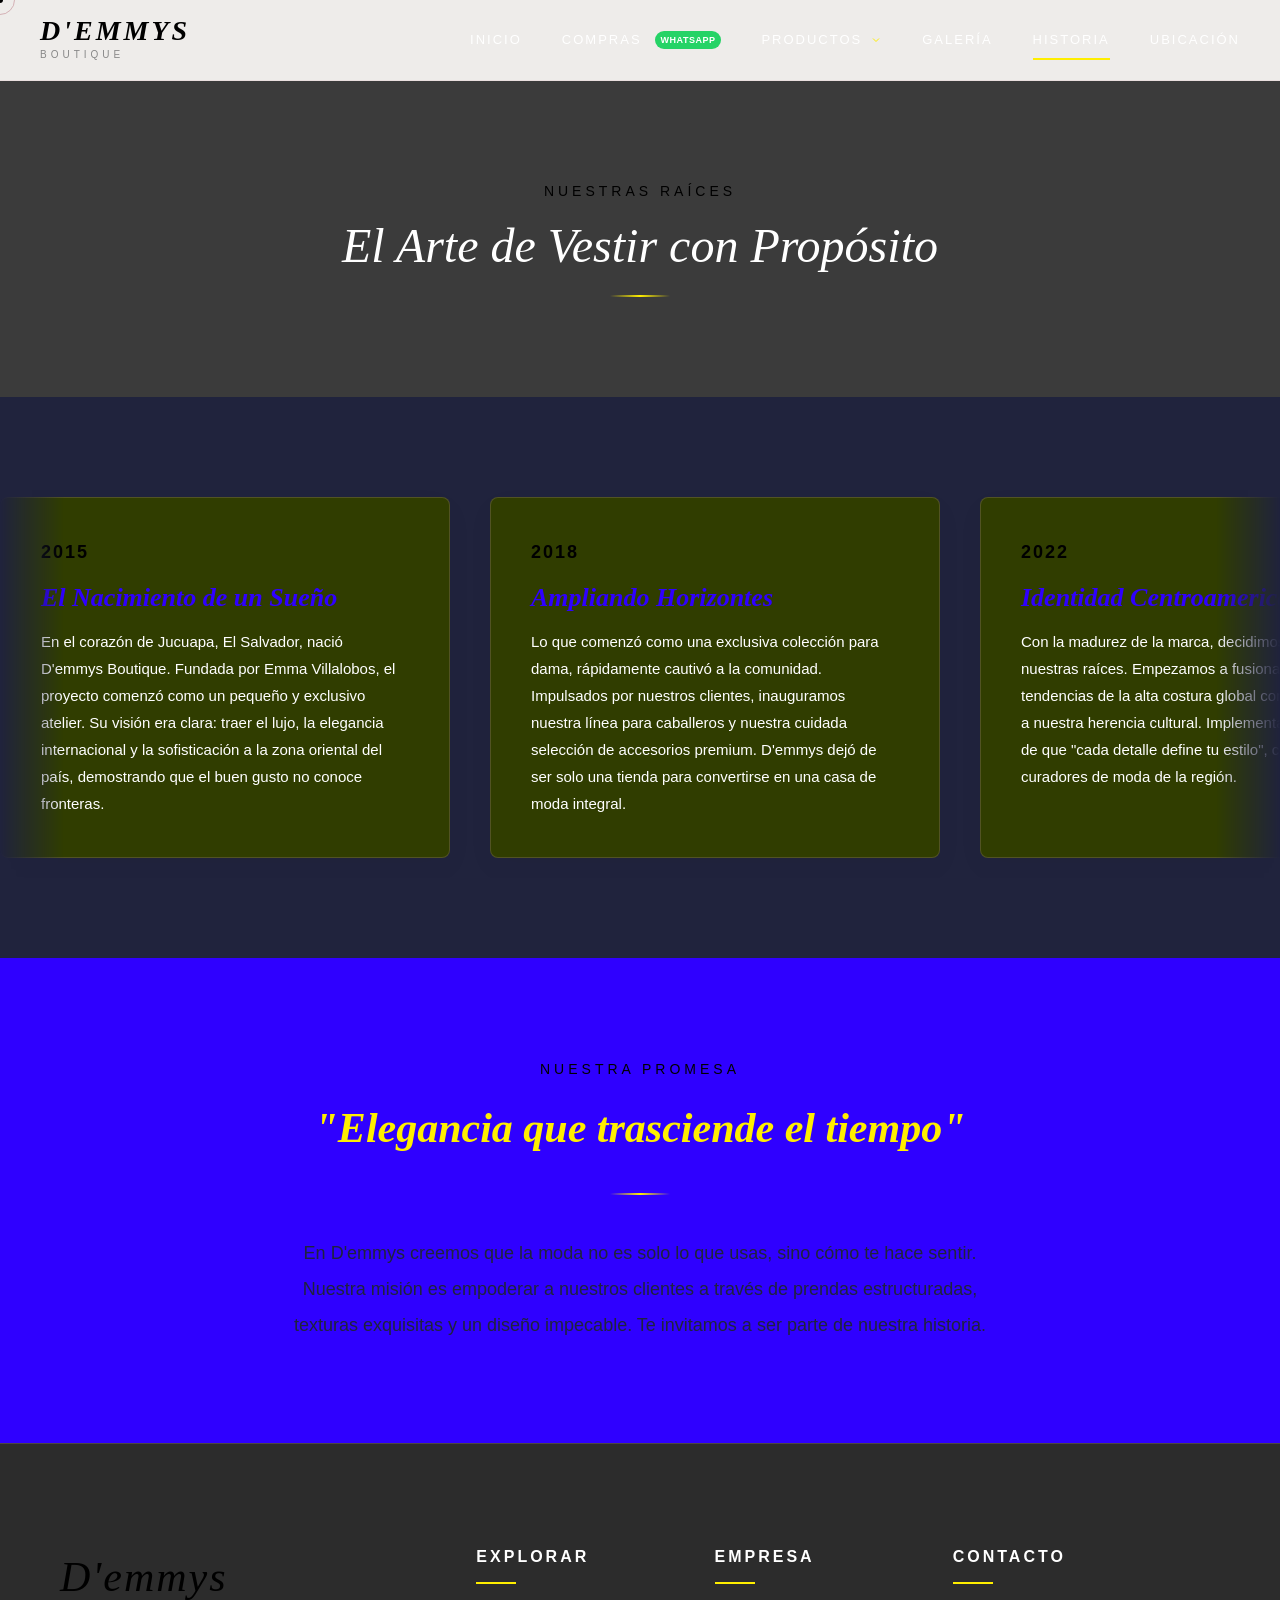
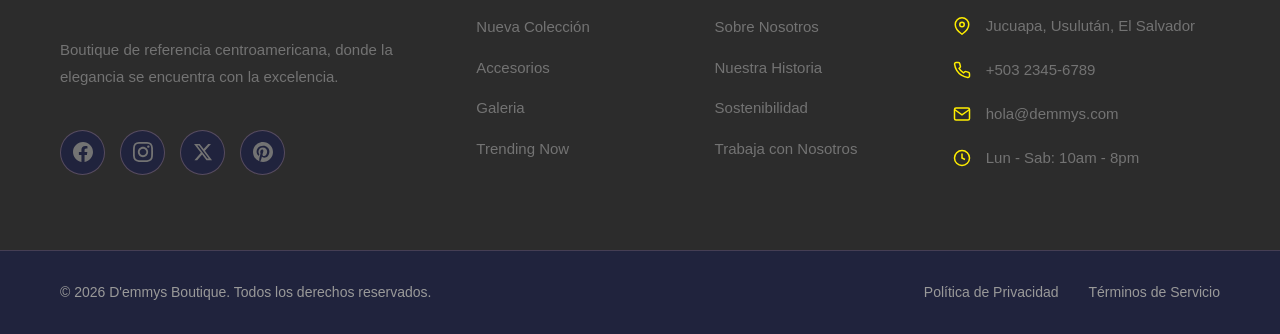
<file: historia.html>
<!DOCTYPE html>
<html lang="es">
<head>
    <meta charset="UTF-8">
    <meta name="viewport" content="width=device-width, initial-scale=1.0">
    <title>Nuestra Historia | D'emmys Boutique</title>
    <link rel="icon" href="images/logo-IMGs/Demmy.png">
    <link rel="stylesheet" href="style.css">
    <meta name="description" content="Descubre la historia detrás de D'emmys Boutique, el referente de la moda de lujo en Jucuapa, El Salvador.">
    
</head>
<body>

    <div class="cursor-dot"></div>
    <div class="cursor-ring"></div>

    <div class="scroll-progress"></div>

    <button class="back-to-top" aria-label="Volver arriba">
        <svg viewBox="0 0 24 24" fill="none" stroke="currentColor" stroke-width="2">
            <path d="M18 15l-6-6-6 6"/>
        </svg>
    </button>

    <nav class="navbar" id="navbar">
        <div class="nav-container">
            <a href="index.html" class="logo-link">
                <div class="logo">
                    <span class="logo-text">D'emmys</span>
                    <span class="logo-sub">Boutique</span>
                </div>
            </a>
            
            <ul class="nav-menu">
                <li class="nav-item">
                    <a href="index.html" class="nav-link">
                        <span class="nav-text">Inicio</span>
                        <span class="nav-line"></span>
                    </a>
                </li>
                <li class="nav-item">
                    <a href="https://wa.me/50223456789" class="nav-link whatsapp-link" target="_blank">
                        <span class="nav-text">Compras</span>
                        <span class="whatsapp-badge">WhatsApp</span>
                    </a>
                </li>
                <li class="nav-item dropdown">
                    <a href="productos.html" class="nav-link dropbtn">
                        <span class="nav-text">Productos</span>
                        <svg class="chevron-icon" viewBox="0 0 24 24" fill="none" stroke="currentColor" stroke-width="2">
                            <polyline points="6 9 12 15 18 9"></polyline>
                        </svg>
                    </a>
                    <div class="dropdown-content">
                        <a href="productos.html#dama">Colección Dama</a>
                        <a href="productos.html#caballero">Colección Caballero</a>
                        <a href="productos.html#accesorios">Accesorios Premium</a>
                    </div>
                </li>
                <li class="nav-item">
                    <a href="galeria.html" class="nav-link">
                        <span class="nav-text">Galería</span>
                        <span class="nav-line"></span>
                    </a>
                </li>
                <li class="nav-item">
                    <a href="historia.html" class="nav-link">
                        <span class="nav-text">Historia</span>
                        <span class="nav-line" style="width: 100%;"></span>
                    </a>
                </li>
                <li class="nav-item">
                    <a href="ubicacion.html" class="nav-link">
                        <span class="nav-text">Ubicación</span>
                        <span class="nav-line"></span>
                    </a>
                </li>
            </ul>

            <button class="menu-toggle" aria-label="Menú">
                <span></span>
                <span></span>
                <span></span>
            </button>
        </div>
    </nav>

    <section class="hero-historia">
        <div class="container">
            <span class="section-label">Nuestras Raíces</span>
            <h1 class="section-title">El Arte de Vestir con Propósito</h1>
            <div class="section-line"></div>
        </div>
    </section>

    <section class="historia-slider-section">
        <div class="historia-slider-container">
            <div class="historia-track">
                
                <div class="historia-slide">
                    <div class="historia-year">2015</div>
                    <h3 class="historia-title">El Nacimiento de un Sueño</h3>
                    <p class="historia-text">En el corazón de Jucuapa, El Salvador, nació D'emmys Boutique. Fundada por Emma Villalobos, el proyecto comenzó como un pequeño y exclusivo atelier. Su visión era clara: traer el lujo, la elegancia internacional y la sofisticación a la zona oriental del país, demostrando que el buen gusto no conoce fronteras.</p>
                </div>

                <div class="historia-slide">
                    <div class="historia-year">2018</div>
                    <h3 class="historia-title">Ampliando Horizontes</h3>
                    <p class="historia-text">Lo que comenzó como una exclusiva colección para dama, rápidamente cautivó a la comunidad. Impulsados por nuestros clientes, inauguramos nuestra línea para caballeros y nuestra cuidada selección de accesorios premium. D'emmys dejó de ser solo una tienda para convertirse en una casa de moda integral.</p>
                </div>

                <div class="historia-slide">
                    <div class="historia-year">2022</div>
                    <h3 class="historia-title">Identidad Centroamericana</h3>
                    <p class="historia-text">Con la madurez de la marca, decidimos abrazar nuestras raíces. Empezamos a fusionar las últimas tendencias de la alta costura global con sutiles guiños a nuestra herencia cultural. Implementamos la filosofía de que "cada detalle define tu estilo", colaborando con curadores de moda de la región.</p>
                </div>

                <div class="historia-slide">
                    <div class="historia-year">2026 - Presente</div>
                    <h3 class="historia-title">El Futuro del Lujo Local</h3>
                    <p class="historia-text">Hoy, D'emmys Boutique se erige como un referente indiscutible del buen vestir en El Salvador. Seguimos comprometidos con brindar una experiencia de compra personalizada, donde cada prenda cuenta una historia de empoderamiento, distinción y vanguardia.</p>
                </div>

                <div class="historia-separator">
                    <div class="separator-line"></div>
                    <span class="separator-text">Nuestra<br>Esencia<br>Continúa</span>
                    <div class="separator-line"></div>
                </div>

                <div class="historia-slide">
                    <div class="historia-year">2015</div>
                    <h3 class="historia-title">El Nacimiento de un Sueño</h3>
                    <p class="historia-text">En el corazón de Jucuapa, El Salvador, nació D'emmys Boutique. Fundada por Emma Villalobos, el proyecto comenzó como un pequeño y exclusivo atelier. Su visión era clara: traer el lujo, la elegancia internacional y la sofisticación a la zona oriental del país, demostrando que el buen gusto no conoce fronteras.</p>
                </div>

                <div class="historia-slide">
                    <div class="historia-year">2018</div>
                    <h3 class="historia-title">Ampliando Horizontes</h3>
                    <p class="historia-text">Lo que comenzó como una exclusiva colección para dama, rápidamente cautivó a la comunidad. Impulsados por nuestros clientes, inauguramos nuestra línea para caballeros y nuestra cuidada selección de accesorios premium. D'emmys dejó de ser solo una tienda para convertirse en una casa de moda integral.</p>
                </div>

                <div class="historia-slide">
                    <div class="historia-year">2022</div>
                    <h3 class="historia-title">Identidad Centroamericana</h3>
                    <p class="historia-text">Con la madurez de la marca, decidimos abrazar nuestras raíces. Empezamos a fusionar las últimas tendencias de la alta costura global con sutiles guiños a nuestra herencia cultural. Implementamos la filosofía de que "cada detalle define tu estilo", colaborando con curadores de moda de la región.</p>
                </div>

                <div class="historia-slide">
                    <div class="historia-year">2026 - Presente</div>
                    <h3 class="historia-title">El Futuro del Lujo Local</h3>
                    <p class="historia-text">Hoy, D'emmys Boutique se erige como un referente indiscutible del buen vestir en El Salvador. Seguimos comprometidos con brindar una experiencia de compra personalizada, donde cada prenda cuenta una historia de empoderamiento, distinción y vanguardia.</p>
                </div>

                <div class="historia-separator">
                    <div class="separator-line"></div>
                    <span class="separator-text">Nuestra<br>Esencia<br>Continúa</span>
                    <div class="separator-line"></div>
                </div>

            </div>
        </div>
    </section>

    <section class="vision-section">
        <div class="container">
            <span class="section-label" style="color: var(--color-primary);">Nuestra Promesa</span>
            <h2 class="vision-title">"Elegancia que trasciende el tiempo"</h2>
            <div class="section-line" style="margin-bottom: 40px;"></div>
            <p class="vision-text">
                En D'emmys creemos que la moda no es solo lo que usas, sino cómo te hace sentir. 
                Nuestra misión es empoderar a nuestros clientes a través de prendas estructuradas, 
                texturas exquisitas y un diseño impecable. Te invitamos a ser parte de nuestra historia.
            </p>
        </div>
    </section>

  
    <!-- Footer -->
    <footer class="footer" id="ubicacion">
        <div class="footer-top">
            <div class="container">
                <div class="footer-grid">
                    <div class="footer-brand">
                        <div class="footer-logo">D'emmys</div>
                        <p class="footer-desc">Boutique de referencia centroamericana, donde la elegancia se encuentra con la excelencia.</p>
                        <div class="footer-social">
                            <!-- Facebook -->
                            <a href="#" class="social-link" aria-label="Facebook">
                                <svg viewBox="0 0 24 24" fill="currentColor">
                                    <path d="M24 12.073c0-6.627-5.373-12-12-12s-12 5.373-12 12c0 5.99 4.388 10.954 10.125 11.854v-8.385H7.078v-3.47h3.047V9.43c0-3.007 1.792-4.669 4.533-4.669 1.312 0 2.686.235 2.686.235v2.953H15.83c-1.491 0-1.956.925-1.956 1.874v2.25h3.328l-.532 3.47h-2.796v8.385C19.612 23.027 24 18.062 24 12.073z"/>
                                </svg>
                            </a>
                            <!-- Instagram -->
                            <!-- Instagram - VERSIÓN ARREGLADA CON FILL -->
<a href="#" class="social-link" aria-label="Instagram">
    <svg viewBox="0 0 24 24" fill="currentColor">
        <path d="M12 2.163c3.204 0 3.584.012 4.85.07 3.252.148 4.771 1.691 4.919 4.919.058 1.265.069 1.645.069 4.849 0 3.205-.012 3.584-.069 4.849-.149 3.225-1.664 4.771-4.919 4.919-1.266.058-1.644.07-4.85.07-3.204 0-3.584-.012-4.849-.07-3.26-.149-4.771-1.699-4.919-4.92-.058-1.265-.07-1.644-.07-4.849 0-3.204.013-3.583.07-4.849.149-3.227 1.664-4.771 4.919-4.919 1.266-.057 1.645-.069 4.849-.069zm0-2.163c-3.259 0-3.667.014-4.947.072-4.358.2-6.78 2.618-6.98 6.98-.059 1.281-.073 1.689-.073 4.948 0 3.259.014 3.668.072 4.948.2 4.358 2.618 6.78 6.98 6.98 1.281.058 1.689.072 4.948.072 3.259 0 3.668-.014 4.948-.072 4.354-.2 6.782-2.618 6.979-6.98.059-1.28.073-1.689.073-4.948 0-3.259-.014-3.667-.072-4.947-.196-4.354-2.617-6.78-6.979-6.98-1.281-.059-1.69-.073-4.949-.073zm0 5.838c-3.403 0-6.162 2.759-6.162 6.162s2.759 6.163 6.162 6.163 6.162-2.759 6.162-6.163c0-3.403-2.759-6.162-6.162-6.162zm0 10.162c-2.209 0-4-1.79-4-4 0-2.209 1.791-4 4-4s4 1.791 4 4c0 2.21-1.791 4-4 4zm6.406-11.845c-.796 0-1.441.645-1.441 1.44s.645 1.44 1.441 1.44c.795 0 1.439-.645 1.439-1.44s-.644-1.44-1.439-1.44z"/>
    </svg>
</a>
                            <!-- Twitter/X -->
                            <a href="#" class="social-link" aria-label="Twitter">
                                <svg viewBox="0 0 24 24" fill="currentColor">
                                    <path d="M18.244 2.25h3.308l-7.227 8.26 8.502 11.24H16.17l-5.214-6.817L4.99 21.75H1.68l7.73-8.835L1.254 2.25H8.08l4.713 6.231zm-1.161 17.52h1.833L7.084 4.126H5.117z"/>
                                </svg>
                            </a>
                            <!-- Pinterest -->
                            <a href="#" class="social-link" aria-label="Pinterest">
                                <svg viewBox="0 0 24 24" fill="currentColor">
                                    <path d="M12 0C5.373 0 0 5.373 0 12c0 5.084 3.163 9.426 7.627 11.174-.105-.949-.2-2.405.042-3.441.218-.937 1.407-5.965 1.407-5.965s-.359-.719-.359-1.782c0-1.668.967-2.914 2.171-2.914 1.023 0 1.518.769 1.518 1.69 0 1.029-.655 2.568-.994 3.995-.283 1.194.599 2.169 1.777 2.169 2.133 0 3.772-2.249 3.772-5.495 0-2.873-2.064-4.882-5.012-4.882-3.414 0-5.418 2.561-5.418 5.207 0 1.031.397 2.138.893 2.738.098.119.112.224.083.345l-.333 1.36c-.053.22-.174.267-.402.161-1.499-.698-2.436-2.889-2.436-4.649 0-3.785 2.75-7.262 7.929-7.262 4.163 0 7.398 2.967 7.398 6.931 0 4.136-2.607 7.464-6.227 7.464-1.216 0-2.359-.632-2.75-1.378l-.748 2.853c-.271 1.043-1.002 2.35-1.492 3.146C9.57 23.812 10.763 24 12 24c6.627 0 12-5.373 12-12S18.627 0 12 0z"/>
                                </svg>
                            </a>
                        </div>
                    </div>
                    
                    <div class="footer-links">
                        <h4>Explorar</h4>
                        <ul>
                            <li><a href="productos.html">Nueva Colección</a></li>
                            <li><a href="productos.html#accesorios">Accesorios</a></li>
                            <li><a href="galeria.html">Galeria</a></li>
                            <li><a href="index.html#productos">Trending Now</a></li>
                        </ul>
                    </div>
                    
                    <div class="footer-links">
                        <h4>Empresa</h4>
                        <ul>
                            <li><a href="#">Sobre Nosotros</a></li>
                            <li><a href="#">Nuestra Historia</a></li>
                            <li><a href="#">Sostenibilidad</a></li>
                            <li><a href="#">Trabaja con Nosotros</a></li>
                        </ul>
                    </div>
                    
                    <div class="footer-contact">
                        <h4>Contacto</h4>
                        <p>
                            <svg class="contact-icon" viewBox="0 0 24 24" fill="none" stroke="currentColor" stroke-width="2">
                                <path d="M21 10c0 7-9 13-9 13s-9-6-9-13a9 9 0 0 1 18 0z"></path>
                                <circle cx="12" cy="10" r="3"></circle>
                            </svg>
                            Jucuapa, Usulután, El Salvador
                        </p>
                        <p>
                            <svg class="contact-icon" viewBox="0 0 24 24" fill="none" stroke="currentColor" stroke-width="2">
                                <path d="M22 16.92v3a2 2 0 0 1-2.18 2 19.79 19.79 0 0 1-8.63-3.07 19.5 19.5 0 0 1-6-6 19.79 19.79 0 0 1-3.07-8.67A2 2 0 0 1 4.11 2h3a2 2 0 0 1 2 1.72 12.84 12.84 0 0 0 .7 2.81 2 2 0 0 1-.45 2.11L8.09 9.91a16 16 0 0 0 6 6l1.27-1.27a2 2 0 0 1 2.11-.45 12.84 12.84 0 0 0 2.81.7A2 2 0 0 1 22 16.92z"></path>
                            </svg>
                            +503 2345-6789
                        </p>
                        <p>
                            <svg class="contact-icon" viewBox="0 0 24 24" fill="none" stroke="currentColor" stroke-width="2">
                                <path d="M4 4h16c1.1 0 2 .9 2 2v12c0 1.1-.9 2-2 2H4c-1.1 0-2-.9-2-2V6c0-1.1.9-2 2-2z"></path>
                                <polyline points="22,6 12,13 2,6"></polyline>
                            </svg>
                            hola@demmys.com
                        </p>
                        <p>
                            <svg class="contact-icon" viewBox="0 0 24 24" fill="none" stroke="currentColor" stroke-width="2">
                                <circle cx="12" cy="12" r="10"></circle>
                                <polyline points="12 6 12 12 16 14"></polyline>
                            </svg>
                            Lun - Sab: 10am - 8pm
                        </p>
                    </div>
                </div>
            </div>
        </div>
        
        <div class="footer-bottom">
            <div class="container">
                <div class="footer-bottom-content">
                    <p>&copy; 2026 D'emmys Boutique. Todos los derechos reservados.</p>
                    <div class="footer-legal">
                        <a href="#">Política de Privacidad</a>
                        <a href="#">Términos de Servicio</a>
                    </div>
                </div>
            </div>
        </div>
    </footer>

    <script src="script.js"></script>
</body>
</html>
</file>
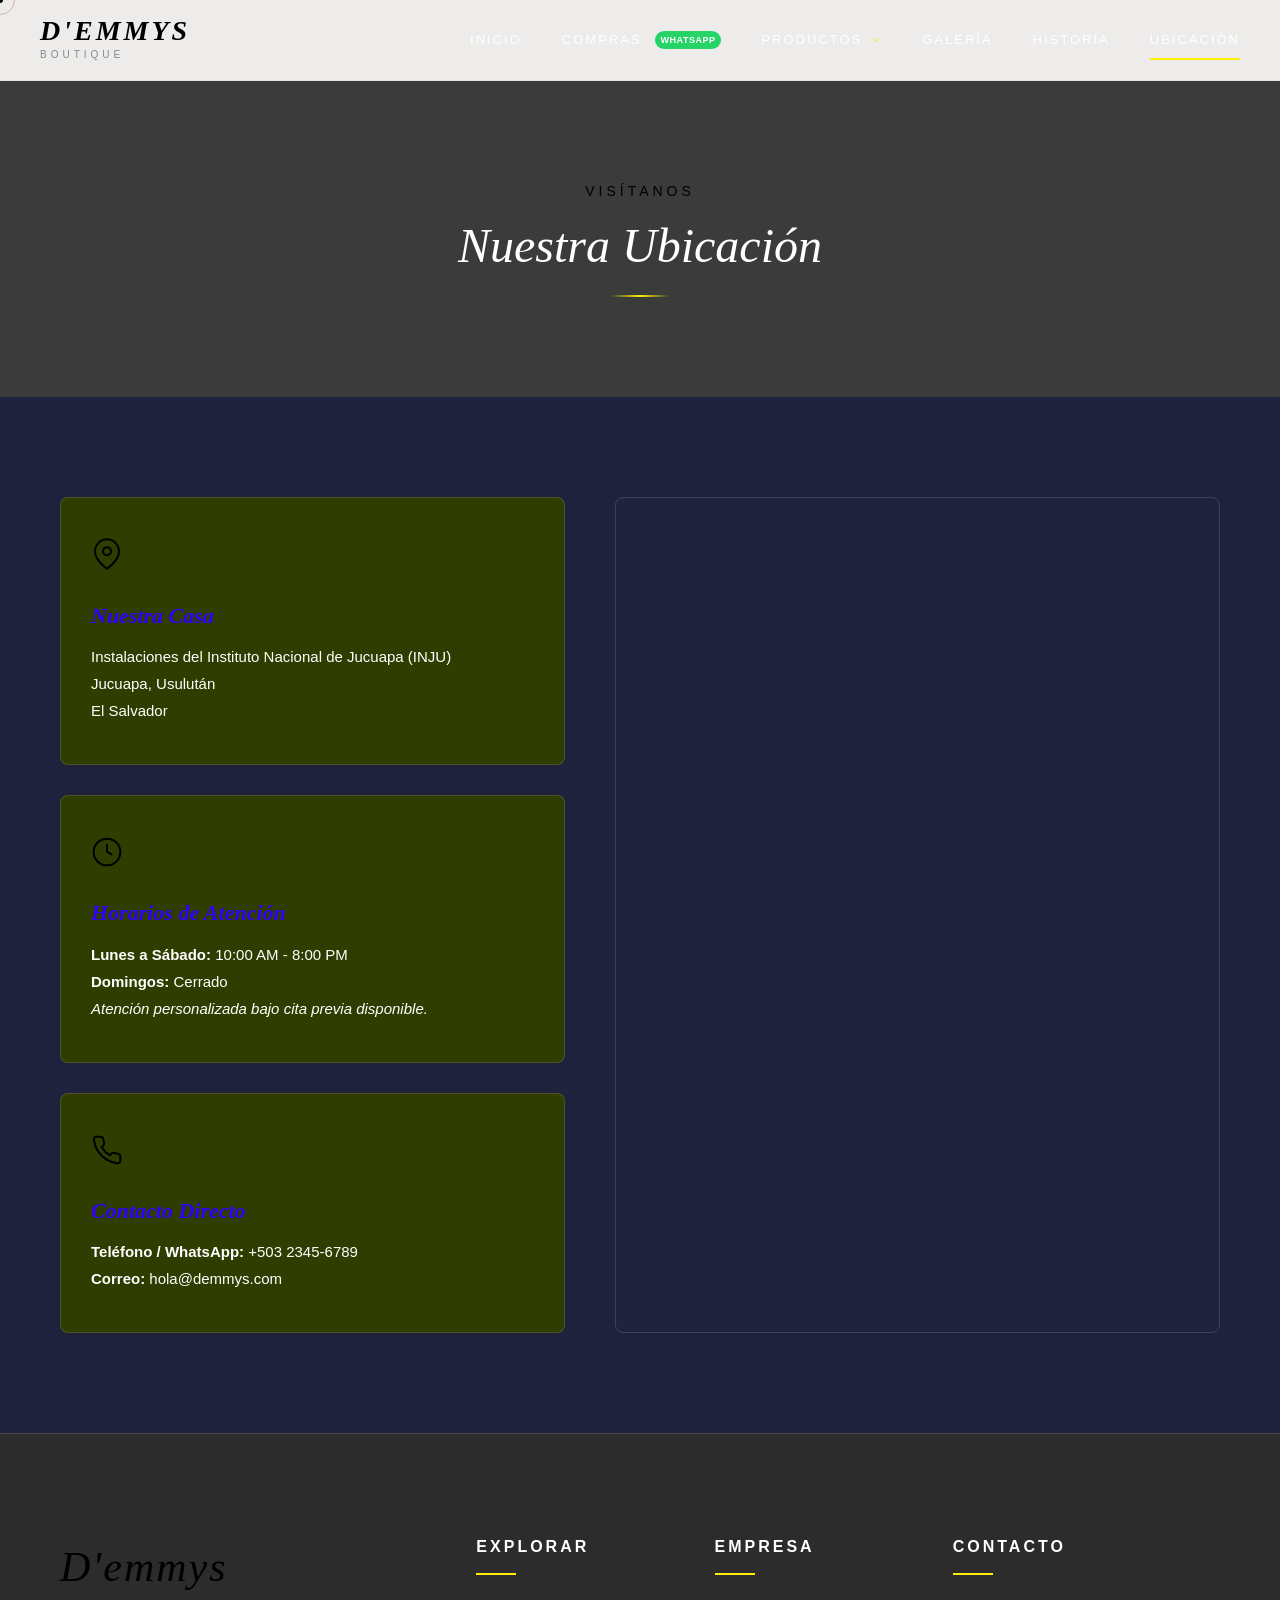
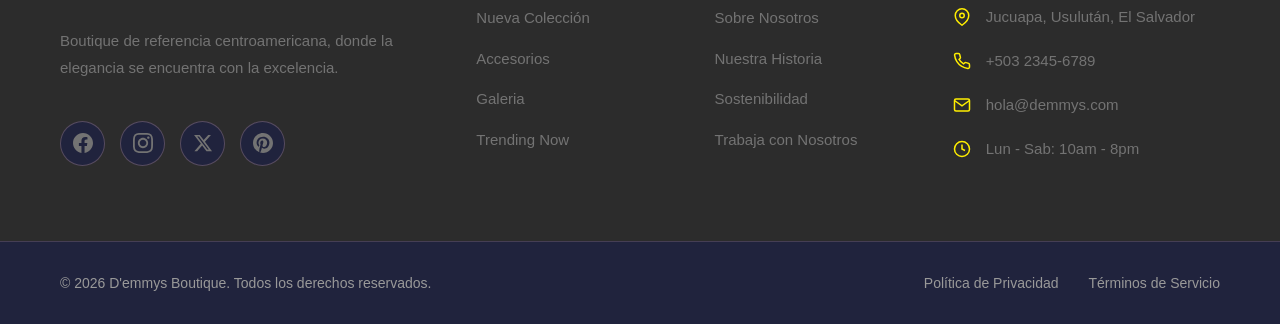
<file: ubicacion.html>
<!DOCTYPE html>
<html lang="es">
<head>
    <meta charset="UTF-8">
    <meta name="viewport" content="width=device-width, initial-scale=1.0">
    <title>Ubicación | D'emmys Boutique</title>
    <link rel="icon" href="images/logo-IMGs/Demmy.png">
    <link rel="stylesheet" href="style.css">
    <meta name="description" content="Encuentra nuestra boutique física en Jucuapa, El Salvador. Te esperamos en nuestras instalaciones.">
    
</head>
<body>

    <div class="cursor-dot"></div>
    <div class="cursor-ring"></div>

    <div class="scroll-progress"></div>

    <button class="back-to-top" aria-label="Volver arriba">
        <svg viewBox="0 0 24 24" fill="none" stroke="currentColor" stroke-width="2">
            <path d="M18 15l-6-6-6 6"/>
        </svg>
    </button>

    <nav class="navbar" id="navbar">
        <div class="nav-container">
            <a href="index.html" class="logo-link">
                <div class="logo">
                    <span class="logo-text">D'emmys</span>
                    <span class="logo-sub">Boutique</span>
                </div>
            </a>
            
            <ul class="nav-menu">
                <li class="nav-item">
                    <a href="index.html" class="nav-link">
                        <span class="nav-text">Inicio</span>
                        <span class="nav-line"></span>
                    </a>
                </li>
                <li class="nav-item">
                    <a href="https://wa.me/50223456789" class="nav-link whatsapp-link" target="_blank">
                        <span class="nav-text">Compras</span>
                        <span class="whatsapp-badge">WhatsApp</span>
                    </a>
                </li>
                <li class="nav-item dropdown">
                    <a href="productos.html" class="nav-link dropbtn">
                        <span class="nav-text">Productos</span>
                        <svg class="chevron-icon" viewBox="0 0 24 24" fill="none" stroke="currentColor" stroke-width="2">
                            <polyline points="6 9 12 15 18 9"></polyline>
                        </svg>
                    </a>
                    <div class="dropdown-content">
                        <a href="productos.html#dama">Colección Dama</a>
                        <a href="productos.html#caballero">Colección Caballero</a>
                        <a href="productos.html#accesorios">Accesorios Premium</a>
                    </div>
                </li>
                <li class="nav-item">
                    <a href="galeria.html" class="nav-link">
                        <span class="nav-text">Galería</span>
                        <span class="nav-line"></span>
                    </a>
                </li>
                <li class="nav-item">
                    <a href="historia.html" class="nav-link">
                        <span class="nav-text">Historia</span>
                        <span class="nav-line"></span>
                    </a>
                </li>
                <li class="nav-item">
                    <a href="ubicacion.html" class="nav-link">
                        <span class="nav-text">Ubicación</span>
                        <span class="nav-line" style="width: 100%;"></span>
                    </a>
                </li>
            </ul>

            <button class="menu-toggle" aria-label="Menú">
                <span></span>
                <span></span>
                <span></span>
            </button>
        </div>
    </nav>

    <section class="hero-ubicacion">
        <div class="container">
            <span class="section-label">Visítanos</span>
            <h1 class="section-title">Nuestra Ubicación</h1>
            <div class="section-line"></div>
        </div>
    </section>

    <section class="ubicacion-section">
        <div class="container">
            <div class="ubicacion-grid">
                
                <div class="ubicacion-info">
                    
                    <div class="info-card">
                        <svg class="info-icon" viewBox="0 0 24 24" fill="none" stroke="currentColor" stroke-width="1.5">
                            <path d="M21 10c0 7-9 13-9 13s-9-6-9-13a9 9 0 0 1 18 0z"></path>
                            <circle cx="12" cy="10" r="3"></circle>
                        </svg>
                        <h3 class="info-title">Nuestra Casa</h3>
                        <p class="info-text">
                            Instalaciones del Instituto Nacional de Jucuapa (INJU)<br>
                            Jucuapa, Usulután<br>
                            El Salvador
                        </p>
                    </div>

                    <div class="info-card">
                        <svg class="info-icon" viewBox="0 0 24 24" fill="none" stroke="currentColor" stroke-width="1.5">
                            <circle cx="12" cy="12" r="10"></circle>
                            <polyline points="12 6 12 12 16 14"></polyline>
                        </svg>
                        <h3 class="info-title">Horarios de Atención</h3>
                        <p class="info-text">
                            <strong>Lunes a Sábado:</strong> 10:00 AM - 8:00 PM<br>
                            <strong>Domingos:</strong> Cerrado<br>
                            <em>Atención personalizada bajo cita previa disponible.</em>
                        </p>
                    </div>

                    <div class="info-card">
                        <svg class="info-icon" viewBox="0 0 24 24" fill="none" stroke="currentColor" stroke-width="1.5">
                            <path d="M22 16.92v3a2 2 0 0 1-2.18 2 19.79 19.79 0 0 1-8.63-3.07 19.5 19.5 0 0 1-6-6 19.79 19.79 0 0 1-3.07-8.67A2 2 0 0 1 4.11 2h3a2 2 0 0 1 2 1.72 12.84 12.84 0 0 0 .7 2.81 2 2 0 0 1-.45 2.11L8.09 9.91a16 16 0 0 0 6 6l1.27-1.27a2 2 0 0 1 2.11-.45 12.84 12.84 0 0 0 2.81.7A2 2 0 0 1 22 16.92z"></path>
                        </svg>
                        <h3 class="info-title">Contacto Directo</h3>
                        <p class="info-text">
                            <strong>Teléfono / WhatsApp:</strong> +503 2345-6789<br>
                            <strong>Correo:</strong> hola@demmys.com
                        </p>
                    </div>

                </div>

                <div class="mapa-container">
                    <iframe 
                        src="https://maps.google.com/maps?q=Instituto%20Nacional%20de%20Jucuapa,%20El%20Salvador&t=&z=16&ie=UTF8&iwloc=&output=embed" 
                        allowfullscreen="" 
                        loading="lazy" 
                        referrerpolicy="no-referrer-when-downgrade">
                    </iframe>
                </div>

            </div>
        </div>
    </section>

  
    <!-- Footer -->
    <footer class="footer" id="ubicacion">
        <div class="footer-top">
            <div class="container">
                <div class="footer-grid">
                    <div class="footer-brand">
                        <div class="footer-logo">D'emmys</div>
                        <p class="footer-desc">Boutique de referencia centroamericana, donde la elegancia se encuentra con la excelencia.</p>
                        <div class="footer-social">
                            <!-- Facebook -->
                            <a href="#" class="social-link" aria-label="Facebook">
                                <svg viewBox="0 0 24 24" fill="currentColor">
                                    <path d="M24 12.073c0-6.627-5.373-12-12-12s-12 5.373-12 12c0 5.99 4.388 10.954 10.125 11.854v-8.385H7.078v-3.47h3.047V9.43c0-3.007 1.792-4.669 4.533-4.669 1.312 0 2.686.235 2.686.235v2.953H15.83c-1.491 0-1.956.925-1.956 1.874v2.25h3.328l-.532 3.47h-2.796v8.385C19.612 23.027 24 18.062 24 12.073z"/>
                                </svg>
                            </a>
                            <!-- Instagram -->
                            <!-- Instagram - VERSIÓN ARREGLADA CON FILL -->
<a href="#" class="social-link" aria-label="Instagram">
    <svg viewBox="0 0 24 24" fill="currentColor">
        <path d="M12 2.163c3.204 0 3.584.012 4.85.07 3.252.148 4.771 1.691 4.919 4.919.058 1.265.069 1.645.069 4.849 0 3.205-.012 3.584-.069 4.849-.149 3.225-1.664 4.771-4.919 4.919-1.266.058-1.644.07-4.85.07-3.204 0-3.584-.012-4.849-.07-3.26-.149-4.771-1.699-4.919-4.92-.058-1.265-.07-1.644-.07-4.849 0-3.204.013-3.583.07-4.849.149-3.227 1.664-4.771 4.919-4.919 1.266-.057 1.645-.069 4.849-.069zm0-2.163c-3.259 0-3.667.014-4.947.072-4.358.2-6.78 2.618-6.98 6.98-.059 1.281-.073 1.689-.073 4.948 0 3.259.014 3.668.072 4.948.2 4.358 2.618 6.78 6.98 6.98 1.281.058 1.689.072 4.948.072 3.259 0 3.668-.014 4.948-.072 4.354-.2 6.782-2.618 6.979-6.98.059-1.28.073-1.689.073-4.948 0-3.259-.014-3.667-.072-4.947-.196-4.354-2.617-6.78-6.979-6.98-1.281-.059-1.69-.073-4.949-.073zm0 5.838c-3.403 0-6.162 2.759-6.162 6.162s2.759 6.163 6.162 6.163 6.162-2.759 6.162-6.163c0-3.403-2.759-6.162-6.162-6.162zm0 10.162c-2.209 0-4-1.79-4-4 0-2.209 1.791-4 4-4s4 1.791 4 4c0 2.21-1.791 4-4 4zm6.406-11.845c-.796 0-1.441.645-1.441 1.44s.645 1.44 1.441 1.44c.795 0 1.439-.645 1.439-1.44s-.644-1.44-1.439-1.44z"/>
    </svg>
</a>
                            <!-- Twitter/X -->
                            <a href="#" class="social-link" aria-label="Twitter">
                                <svg viewBox="0 0 24 24" fill="currentColor">
                                    <path d="M18.244 2.25h3.308l-7.227 8.26 8.502 11.24H16.17l-5.214-6.817L4.99 21.75H1.68l7.73-8.835L1.254 2.25H8.08l4.713 6.231zm-1.161 17.52h1.833L7.084 4.126H5.117z"/>
                                </svg>
                            </a>
                            <!-- Pinterest -->
                            <a href="#" class="social-link" aria-label="Pinterest">
                                <svg viewBox="0 0 24 24" fill="currentColor">
                                    <path d="M12 0C5.373 0 0 5.373 0 12c0 5.084 3.163 9.426 7.627 11.174-.105-.949-.2-2.405.042-3.441.218-.937 1.407-5.965 1.407-5.965s-.359-.719-.359-1.782c0-1.668.967-2.914 2.171-2.914 1.023 0 1.518.769 1.518 1.69 0 1.029-.655 2.568-.994 3.995-.283 1.194.599 2.169 1.777 2.169 2.133 0 3.772-2.249 3.772-5.495 0-2.873-2.064-4.882-5.012-4.882-3.414 0-5.418 2.561-5.418 5.207 0 1.031.397 2.138.893 2.738.098.119.112.224.083.345l-.333 1.36c-.053.22-.174.267-.402.161-1.499-.698-2.436-2.889-2.436-4.649 0-3.785 2.75-7.262 7.929-7.262 4.163 0 7.398 2.967 7.398 6.931 0 4.136-2.607 7.464-6.227 7.464-1.216 0-2.359-.632-2.75-1.378l-.748 2.853c-.271 1.043-1.002 2.35-1.492 3.146C9.57 23.812 10.763 24 12 24c6.627 0 12-5.373 12-12S18.627 0 12 0z"/>
                                </svg>
                            </a>
                        </div>
                    </div>
                    
                    <div class="footer-links">
                        <h4>Explorar</h4>
                        <ul>
                            <li><a href="productos.html">Nueva Colección</a></li>
                            <li><a href="productos.html#accesorios">Accesorios</a></li>
                            <li><a href="galeria.html">Galeria</a></li>
                            <li><a href="index.html#productos">Trending Now</a></li>
                        </ul>
                    </div>
                    
                    <div class="footer-links">
                        <h4>Empresa</h4>
                        <ul>
                            <li><a href="#">Sobre Nosotros</a></li>
                            <li><a href="#">Nuestra Historia</a></li>
                            <li><a href="#">Sostenibilidad</a></li>
                            <li><a href="#">Trabaja con Nosotros</a></li>
                        </ul>
                    </div>
                    
                    <div class="footer-contact">
                        <h4>Contacto</h4>
                        <p>
                            <svg class="contact-icon" viewBox="0 0 24 24" fill="none" stroke="currentColor" stroke-width="2">
                                <path d="M21 10c0 7-9 13-9 13s-9-6-9-13a9 9 0 0 1 18 0z"></path>
                                <circle cx="12" cy="10" r="3"></circle>
                            </svg>
                            Jucuapa, Usulután, El Salvador
                        </p>
                        <p>
                            <svg class="contact-icon" viewBox="0 0 24 24" fill="none" stroke="currentColor" stroke-width="2">
                                <path d="M22 16.92v3a2 2 0 0 1-2.18 2 19.79 19.79 0 0 1-8.63-3.07 19.5 19.5 0 0 1-6-6 19.79 19.79 0 0 1-3.07-8.67A2 2 0 0 1 4.11 2h3a2 2 0 0 1 2 1.72 12.84 12.84 0 0 0 .7 2.81 2 2 0 0 1-.45 2.11L8.09 9.91a16 16 0 0 0 6 6l1.27-1.27a2 2 0 0 1 2.11-.45 12.84 12.84 0 0 0 2.81.7A2 2 0 0 1 22 16.92z"></path>
                            </svg>
                            +503 2345-6789
                        </p>
                        <p>
                            <svg class="contact-icon" viewBox="0 0 24 24" fill="none" stroke="currentColor" stroke-width="2">
                                <path d="M4 4h16c1.1 0 2 .9 2 2v12c0 1.1-.9 2-2 2H4c-1.1 0-2-.9-2-2V6c0-1.1.9-2 2-2z"></path>
                                <polyline points="22,6 12,13 2,6"></polyline>
                            </svg>
                            hola@demmys.com
                        </p>
                        <p>
                            <svg class="contact-icon" viewBox="0 0 24 24" fill="none" stroke="currentColor" stroke-width="2">
                                <circle cx="12" cy="12" r="10"></circle>
                                <polyline points="12 6 12 12 16 14"></polyline>
                            </svg>
                            Lun - Sab: 10am - 8pm
                        </p>
                    </div>
                </div>
            </div>
        </div>
        
        <div class="footer-bottom">
            <div class="container">
                <div class="footer-bottom-content">
                    <p>&copy; 2026 D'emmys Boutique. Todos los derechos reservados.</p>
                    <div class="footer-legal">
                        <a href="#">Política de Privacidad</a>
                        <a href="#">Términos de Servicio</a>
                    </div>
                </div>
            </div>
        </div>
    </footer>
    <script src="script.js"></script>
</body>
</html>
</file>
<file: style.css>
/* Variables y Reset */
:root {
    --color-primary: #000000;
    --color-secondary: #ffee00;
    --color-accent: #3b3b3b;
    --color-dark: #2f00ff;
    --color-gray: #ffffff;
    --color-light: #2c2c2c; /* Cambiado de blanco puro a crema suave */
    --color-cream: #20233d; /* Nuevo color crema para fondos */
    --color-white: #303d00;
    --font-serif: 'Cormorant Garamond', Georgia, serif;
    --font-sans: 'Montserrat', sans-serif;
    --transition-smooth: cubic-bezier(0.25, 0.46, 0.45, 0.94);
}

/* Estilos para la imagen de avatar en reseñas */
.resena-avatar {
    width: 50px;
    height: 50px;
    border-radius: 50%;
    overflow: hidden; /* Esto corta la imagen redonda */
    flex-shrink: 0; /* Para que no se achique */
    background: linear-gradient(135deg, var(--color-accent), var(--color-secondary)); /* Fondo por si la imagen tarda en cargar */
}

.resena-avatar img {
    width: 100%;
    height: 100%;
    object-fit: cover; /* Para que cubra todo sin deformarse */
    display: block;
}

/* Sacar estilo de enlace al logo */
.logo-link {
    text-decoration: none !important; /* Sacamos el subrayado */
    outline: none; /* Sacamos el borde feo al hacer click */
    border: none;
    box-shadow: none;
}

.logo-link:visited .logo-text,
.logo-link:visited .logo-sub {
    color: var(--color-primary); /* Que no se ponga morado al visitar */
}

.logo-link:focus {
    outline: none; /* Sacamos el borde azul al hacer focus */
}

/* Si querés que ni siquiera parezca que es clickeable visualmente, 
   pero igual lo sea (opcional) */
.logo-link:hover {
    opacity: 1; /* Que no cambie nada al pasar el mouse */
}

* {
    margin: 0;
    padding: 0;
    box-sizing: border-box;
}

html {
    scroll-behavior: smooth;
    cursor: none; /* Ocultar cursor default solo en desktop */
}

body {
    font-family: var(--font-serif);
    background-color: var(--color-cream);
    color: var(--color-gray);
    overflow-x: hidden;
    line-height: 1.6;
}

/* Cursor Interactivo Elegante - VERSIÓN FIJA */
.cursor-dot,
.cursor-ring {
    position: fixed;
    top: 0;
    left: 0;
    transform: translate(-50%, -50%);
    border-radius: 50%;
    z-index: 9999;
    pointer-events: none;
}

/* Punto central sólido, SIN mix-blend-mode para no joder el texto */
.cursor-dot {
    width: 6px;
    height: 6px;
    background-color: var(--color-primary);
    transition: transform 0.1s ease;
    /* SACALE EL mix-blend-mode: difference; */
}

/* Anillo exterior elegante, SIN backdrop-filter que causa blur */
.cursor-ring {
    width: 30px;
    height: 30px;
    border: 1.5px solid rgba(196, 139, 147, 0.6);
    background: transparent; /* Transparente, sin fondo que interfiera */
    transition: all 0.15s var(--transition-smooth);
    /* SACALE EL backdrop-filter y el mix-blend-mode */
}

/* Estados del cursor */
.cursor-ring.hover {
    width: 50px;
    height: 50px;
    border-color: rgba(196, 139, 147, 0.9);
    background: rgba(196, 139, 147, 0.08); /* Fondo muy sutil, casi invisible */
}

.cursor-ring.click {
    transform: translate(-50%, -50%) scale(0.9);
    background: rgba(196, 139, 147, 0.15);
}
/* Scroll Progress */
.scroll-progress {
    position: fixed;
    top: 0;
    left: 0;
    height: 2px;
    background: linear-gradient(90deg, var(--color-primary), var(--color-secondary));
    z-index: 10001;
    width: 0%;
    transition: width 0.1s ease;
}

/* Botón Volver Arriba */
.back-to-top {
    position: fixed;
    bottom: 40px;
    right: 40px;
    width: 45px;
    height: 45px;
    background: var(--color-white);
    border: 1px solid var(--color-secondary);
    border-radius: 50%;
    display: flex;
    align-items: center;
    justify-content: center;
    cursor: none;
    opacity: 0;
    visibility: hidden;
    transform: translateY(20px);
    transition: all 0.3s ease;
    z-index: 999;
    box-shadow: 0 4px 15px rgba(196, 139, 147, 0.15);
}

.back-to-top.visible {
    opacity: 1;
    visibility: visible;
    transform: translateY(0);
}

.back-to-top:hover {
    background: var(--color-primary);
    border-color: var(--color-primary);
    transform: translateY(-3px);
}

.back-to-top svg {
    width: 18px;
    height: 18px;
    color: var(--color-primary);
    transition: color 0.3s ease;
}

.back-to-top:hover svg {
    color: var(--color-white);
}

/* Container */
.container {
    max-width: 1200px;
    margin: 0 auto;
    padding: 0 20px;
}

/* Navbar */
.navbar {
    position: fixed;
    list-style: none;
    top: 0;
    width: 100%;
    background: rgba(248, 246, 244, 0.95); /* Fondo crema translúcido */
    backdrop-filter: blur(20px);
    border-bottom: 1px solid rgba(212, 168, 174, 0.2);
    z-index: 1000;
    transition: transform 0.4s var(--transition-smooth);
}

.nav-container {
    max-width: 1400px;
    margin: 0 auto;
    padding: 0 40px;
    display: flex;
    justify-content: space-between;
    align-items: center;
    height: 80px;
}

.logo {
    display: flex;
    flex-direction: column;
    align-items: flex-start;
}

.logo-text {
    font-size: 28px; /* Aumentado ligeramente */
    font-style: italic;
    color: var(--color-primary);
    letter-spacing: 3px;
    font-weight: 600;
    text-transform: uppercase;
    line-height: 1;
}

.logo-sub {
    font-size: 10px;
    list-style: none;
    color: #888;
    letter-spacing: 4px;
    text-transform: uppercase;
    margin-top: 2px;
    font-weight: 500;
    font-family: var(--font-sans);
}

.nav-menu {
    display: flex;
    list-style: none;
    gap: 40px;
    align-items: center;
}

.nav-link {
    text-decoration: none;
    color: var(--color-gray);
    font-weight: 500;
    font-size: 13px; /* Aumentado para mejor legibilidad */
    text-transform: uppercase;
    letter-spacing: 2px;
    position: relative;
    padding: 10px 0;
    display: flex;
    align-items: center;
    gap: 8px;
    transition: color 0.3s ease;
    font-family: var(--font-sans);
}

.nav-line {
    position: absolute;
    bottom: 0;
    left: 0;
    width: 0;
    height: 2px;
    background: var(--color-secondary);
    transition: width 0.3s ease;
}

.nav-link:hover {
    color: var(--color-primary);
}

.nav-link:hover .nav-line {
    width: 100%;
}

.whatsapp-badge {
    background: #25d366;
    color: #fff;
    font-size: 9px;
    padding: 2px 6px;
    border-radius: 10px;
    font-weight: 700;
    letter-spacing: 0.5px;
    margin-left: 5px;
    font-family: var(--font-sans);
}

.dropdown {
    position: relative;
}

.chevron-icon {
    width: 12px;
    height: 12px;
    transition: transform 0.3s ease;
    color: var(--color-secondary);
}

.dropdown:hover .chevron-icon {
    transform: rotate(180deg);
}

.dropdown-content {
    position: absolute;
    top: calc(100% + 10px);
    left: 50%;
    transform: translateX(-50%) translateY(10px);
    background: rgba(248, 246, 244, 0.98);
    min-width: 220px;
    border: 1px solid rgba(212, 168, 174, 0.3);
    border-radius: 4px;
    box-shadow: 0 20px 40px rgba(0,0,0,0.1);
    opacity: 0;
    visibility: hidden;
    transition: all 0.3s ease;
    padding: 10px 0;
}

.dropdown-content::before {
    content: '';
    position: absolute;
    top: -5px;
    left: 50%;
    transform: translateX(-50%) rotate(45deg);
    width: 10px;
    height: 10px;
    background: var(--color-cream);
    border-left: 1px solid rgba(212, 168, 174, 0.3);
    border-top: 1px solid rgba(212, 168, 174, 0.3);
}

.dropdown:hover .dropdown-content {
    opacity: 1;
    visibility: visible;
    transform: translateX(-50%) translateY(0);
}

.dropdown-content a {
    color: var(--color-gray);
    padding: 12px 24px;
    text-decoration: none;
    display: block;
    font-size: 13px;
    letter-spacing: 1px;
    transition: all 0.3s ease;
    position: relative;
    font-family: var(--font-sans);
}

.dropdown-content a:hover {
    background: rgba(212, 168, 174, 0.1);
    color: var(--color-primary);
    padding-left: 30px;
}

.menu-toggle {
    display: none;
    flex-direction: column;
    gap: 5px;
    background: none;
    border: none;
    cursor: none;
    padding: 10px;
}

.menu-toggle span {
    width: 28px;
    height: 2px;
    background: var(--color-secondary);
    transition: all 0.3s ease;
}

/* Hero Slider */
.hero-slider {
    position: relative;
    height: 100vh;
    margin-top: 80px;
    overflow: hidden;
    background: var(--color-dark);
}

.slider-container {
    position: relative;
    width: 100%;
    height: 100%;
}

.slider-track {
    position: relative;
    width: 100%;
    height: 100%;
}

.slide {
    position: absolute;
    top: 0;
    left: 0;
    width: 100%;
    height: 100%;
    opacity: 0;
    visibility: hidden;
    transition: opacity 1s ease, visibility 1s ease;
}

.slide.active {
    opacity: 1;
    visibility: visible;
}

.slide-bg {
    position: absolute;
    top: 0;
    left: 0;
    width: 100%;
    height: 100%;
    overflow: hidden;
}

.slide-bg img {
    width: 100%;
    height: 100%;
    object-fit: cover;
    transform: scale(1);
}

.slide-overlay {
    position: absolute;
    top: 0;
    left: 0;
    width: 100%;
    height: 100%;
    background: linear-gradient(90deg, rgba(0,0,0,0.6) 0%, rgba(0,0,0,0.3) 50%, rgba(0,0,0,0.1) 100%);
}

.slide-content {
    position: relative;
    z-index: 2;
    height: 100%;
    display: flex;
    flex-direction: column;
    justify-content: center;
    padding: 0 10%;
    max-width: 800px;
}

.slide-tag {
    font-size: 12px; /* Aumentado */
    text-transform: uppercase;
    letter-spacing: 6px;
    color: var(--color-secondary);
    margin-bottom: 25px;
    font-family: var(--font-sans);
    font-weight: 400;
    position: relative;
    display: inline-block;
    opacity: 0;
    transform: translateY(20px);
    transition: all 0.8s ease 0.3s;
}

.slide.active .slide-tag {
    opacity: 1;
    transform: translateY(0);
}

.slide-tag::before {
    content: '';
    position: absolute;
    left: -60px;
    top: 50%;
    width: 40px;
    height: 1px;
    background: var(--color-secondary);
}

.slide-title {
    font-size: 72px; /* Aumentado para mayor impacto */
    font-weight: 300;
    margin-bottom: 50px;
    line-height: 1.1;
    color: #faf8f6; /* Crema en lugar de blanco puro */
    font-style: italic;
    letter-spacing: 1px;
}

.slide-title .line {
    display: block;
    opacity: 0;
    transform: translateY(30px);
    transition: all 0.8s ease;
}

.slide.active .slide-title .line:nth-child(1) {
    opacity: 1;
    transform: translateY(0);
    transition-delay: 0.5s;
}

.slide.active .slide-title .line:nth-child(2) {
    opacity: 1;
    transform: translateY(0);
    transition-delay: 0.7s;
}

.btn-explorar {
    position: relative;
    padding: 20px 40px;
    background: transparent;
    border: 1px solid rgba(212, 168, 174, 0.5);
    color: var(--color-secondary);
    font-size: 12px; /* Aumentado */
    text-transform: uppercase;
    letter-spacing: 3px;
    cursor: none;
    font-weight: 500;
    display: inline-flex;
    align-items: center;
    gap: 20px;
    transition: all 0.4s ease;
    text-decoration: none;
    font-family: var(--font-sans);
    width: fit-content;
    opacity: 0;
    transform: translateY(20px);
}

.slide.active .btn-explorar {
    opacity: 1;
    transform: translateY(0);
    transition: all 0.4s ease 0.9s;
}

.btn-line-left,
.btn-line-right {
    width: 30px;
    height: 1px;
    background: var(--color-secondary);
    transition: all 0.4s ease;
}

.btn-explorar:hover {
    border-color: var(--color-secondary);
    background: rgba(212, 168, 174, 0.1);
    color: #faf8f6;
    padding: 20px 50px;
}

.btn-explorar:hover .btn-line-left,
.btn-explorar:hover .btn-line-right {
    width: 40px;
    background: #faf8f6;
}

/* Slider Controls */
.slider-controls {
    position: absolute;
    bottom: 50%;
    transform: translateY(50%);
    width: 100%;
    display: flex;
    justify-content: space-between;
    padding: 0 40px;
    pointer-events: none;
    z-index: 10;
}

.slider-arrow {
    width: 50px;
    height: 50px;
    border: 1px solid rgba(212, 168, 174, 0.4);
    background: rgba(248, 246, 244, 0.1);
    backdrop-filter: blur(10px);
    border-radius: 50%;
    display: flex;
    align-items: center;
    justify-content: center;
    cursor: none;
    pointer-events: all;
    transition: all 0.3s ease;
    color: #faf8f6;
}

.slider-arrow:hover {
    background: var(--color-primary);
    border-color: var(--color-primary);
    transform: scale(1.1);
}

.slider-arrow svg {
    width: 20px;
    height: 20px;
}

/* Slider Indicators */
.slider-indicators {
    position: absolute;
    bottom: 50px;
    left: 50%;
    transform: translateX(-50%);
    display: flex;
    gap: 15px;
    z-index: 10;
}

.indicator {
    width: 10px;
    height: 10px;
    border-radius: 50%;
    border: 1px solid rgba(212, 168, 174, 0.5);
    background: transparent;
    cursor: none;
    transition: all 0.3s ease;
    position: relative;
}

.indicator::before {
    content: '';
    position: absolute;
    top: 50%;
    left: 50%;
    transform: translate(-50%, -50%) scale(0);
    width: 100%;
    height: 100%;
    background: var(--color-secondary);
    border-radius: 50%;
    transition: transform 0.3s ease;
}

.indicator.active::before {
    transform: translate(-50%, -50%) scale(1);
}

.indicator.active {
    border-color: var(--color-secondary);
    transform: scale(1.2);
}

/* Slide Counter */
.slide-counter {
    position: absolute;
    bottom: 50px;
    right: 80px;
    color: #faf8f6;
    font-family: var(--font-serif);
    font-size: 16px;
    letter-spacing: 2px;
    z-index: 10;
    display: flex;
    align-items: center;
    gap: 8px;
}

.slide-counter .current {
    font-weight: 600;
    color: var(--color-secondary);
    font-size: 20px;
}

.slide-counter .separator {
    width: 30px;
    height: 1px;
    background: rgba(212, 168, 174, 0.5);
    margin: 0 4px;
}

.slide-counter .total {
    color: rgba(250, 248, 246, 0.6);
    font-size: 14px;
}

/* Secciones Generales - Títulos Corregidos */
.section-header {
    text-align: center; /* Centrado real */
    margin-bottom: 60px;
    padding-top: 20px;
}

.section-label {
    display: block;
    font-size: 14px; /* Aumentado */
    text-transform: uppercase;
    letter-spacing: 4px;
    color: var(--color-primary);
    margin-bottom: 15px;
    font-family: var(--font-sans);
    font-weight: 500;
}

.section-title {
    font-size: 48px; /* Aumentado significativamente */
    color: var(--color-gray);
    font-weight: 400;
    margin-bottom: 20px;
    font-style: italic;
    line-height: 1.2;
}

.section-line {
    width: 60px;
    height: 2px;
    background: linear-gradient(90deg, transparent, var(--color-secondary), transparent);
    margin: 0 auto;
}

/* Ofertas Section */
.ofertas-section {
    padding: 120px 0;
    background: var(--color-accent);
}

.ofertas-grid {
    display: grid;
    grid-template-columns: repeat(4, 1fr);
    gap: 25px;
}

.oferta-card {
    background: var(--color-cream);
    border: 1px solid rgba(212, 168, 174, 0.2);
    border-radius: 12px;
    overflow: hidden;
    position: relative;
    transition: all 0.4s var(--transition-smooth);
}

.oferta-card:hover {
    transform: translateY(-10px);
    box-shadow: 0 20px 40px rgba(0,0,0,0.08);
    border-color: rgba(212, 168, 174, 0.4);
}

.oferta-badge {
    position: absolute;
    top: 15px;
    left: 15px;
    background: var(--color-primary);
    color: var(--color-cream);
    padding: 6px 12px;
    font-size: 12px;
    font-weight: 700;
    border-radius: 20px;
    z-index: 3;
    font-family: var(--font-sans);
    box-shadow: 0 4px 10px rgba(196, 139, 147, 0.3);
}

.oferta-img-container {
    aspect-ratio: 3/4;
    overflow: hidden;
    position: relative;
}

.oferta-img-container img {
    width: 100%;
    height: 100%;
    object-fit: cover;
    transition: transform 0.6s var(--transition-smooth);
}

.oferta-card:hover .oferta-img-container img {
    transform: scale(1.1);
}

.oferta-overlay {
    position: absolute;
    top: 0;
    left: 0;
    width: 100%;
    height: 100%;
    background: rgba(0, 0, 0, 0.3);
    display: flex;
    align-items: center;
    justify-content: center;
    opacity: 0;
    transition: opacity 0.4s ease;
}

.oferta-card:hover .oferta-overlay {
    opacity: 1;
}

.btn-ver {
    padding: 12px 24px;
    background: var(--color-cream);
    color: var(--color-gray);
    border: none;
    border-radius: 30px;
    font-size: 12px;
    text-transform: uppercase;
    letter-spacing: 1.5px;
    cursor: none;
    font-family: var(--font-sans);
    font-weight: 600;
    transform: translateY(20px);
    transition: all 0.4s ease;
}

.oferta-card:hover .btn-ver {
    transform: translateY(0);
}

.btn-ver:hover {
    background: var(--color-primary);
    color: var(--color-cream);
}

.oferta-info {
    padding: 20px;
    text-align: center;
}

.oferta-info h4 {
    font-size: 20px;
    color: var(--color-gray);
    margin-bottom: 12px;
    font-weight: 500;
}

.oferta-precios {
    display: flex;
    gap: 12px;
    align-items: center;
    justify-content: center;
}

.precio-anterior {
    font-size: 14px;
    color: #999;
    text-decoration: line-through;
}

.precio-actual {
    font-size: 22px;
    color: var(--color-primary);
    font-weight: 600;
}

/* Categorías Section */
.categorias-section {
    padding: 120px 0;
    background: linear-gradient(180deg, var(--color-cream) 0%, var(--color-light) 100%);
}

.categorias-grid {
    display: grid;
    grid-template-columns: repeat(3, 1fr);
    gap: 30px;
}

.categoria-card {
    position: relative;
    height: 600px;
    border-radius: 16px;
    overflow: hidden;
    cursor: none;
}

.categoria-img-wrapper {
    position: absolute;
    top: 0;
    left: 0;
    width: 100%;
    height: 100%;
    overflow: hidden;
}

.categoria-img-wrapper img {
    width: 100%;
    height: 100%;
    object-fit: cover;
    transition: transform 0.8s var(--transition-smooth);
}

.categoria-card:hover .categoria-img-wrapper img {
    transform: scale(1.1);
}

.categoria-overlay {
    position: absolute;
    top: 0;
    left: 0;
    width: 100%;
    height: 100%;
    background: linear-gradient(to top, rgba(0,0,0,0.8) 0%, rgba(0,0,0,0.2) 50%, rgba(0,0,0,0) 100%);
    z-index: 1;
}

.categoria-content {
    position: absolute;
    bottom: 0;
    left: 0;
    width: 100%;
    padding: 40px;
    z-index: 2;
    color: var(--color-cream);
    transform: translateY(20px);
    transition: transform 0.4s ease;
}

.categoria-card:hover .categoria-content {
    transform: translateY(0);
}

.categoria-content h3 {
    font-size: 32px; /* Aumentado */
    margin-bottom: 10px;
    font-weight: 400;
    font-style: italic;
}

.categoria-content p {
    font-size: 14px;
    color: var(--color-secondary);
    margin-bottom: 20px;
    letter-spacing: 1px;
    font-family: var(--font-sans);
}

.categoria-link {
    display: inline-flex;
    align-items: center;
    gap: 10px;
    color: var(--color-cream);
    text-decoration: none;
    font-size: 13px;
    text-transform: uppercase;
    letter-spacing: 2px;
    font-family: var(--font-sans);
    position: relative;
    padding-bottom: 5px;
}

.categoria-link::after {
    content: '';
    position: absolute;
    bottom: 0;
    left: 0;
    width: 0;
    height: 1px;
    background: var(--color-secondary);
    transition: width 0.4s ease;
}

.categoria-link:hover::after {
    width: 100%;
}

.categoria-link svg {
    width: 16px;
    height: 16px;
    transition: transform 0.3s ease;
}

.categoria-link:hover svg {
    transform: translateX(5px);
}

/* MVV Section */
.mvv-section {
    padding: 120px 0;
    background: var(--color-cream);
    border-top: 1px solid rgba(212, 168, 174, 0.2);
}

.mvv-grid {
    display: grid;
    grid-template-columns: repeat(3, 1fr);
    gap: 40px;
}

.mvv-box {
    background: var(--color-light);
    border: 1px solid rgba(212, 168, 174, 0.2);
    border-radius: 16px;
    padding: 50px 40px;
    text-align: center;
    position: relative;
    overflow: hidden;
    transition: all 0.4s var(--transition-smooth);
}

.mvv-box::before {
    content: '';
    position: absolute;
    top: 0;
    left: 0;
    width: 100%;
    height: 4px;
    background: linear-gradient(90deg, var(--color-primary), var(--color-secondary));
    transform: scaleX(0);
    transition: transform 0.4s ease;
}

.mvv-box:hover {
    transform: translateY(-10px);
    border-color: rgba(212, 168, 174, 0.4);
    box-shadow: 0 20px 40px rgba(0,0,0,0.04);
}

.mvv-box:hover::before {
    transform: scaleX(1);
}

.mvv-icon {
    width: 60px;
    height: 60px;
    margin: 0 auto 25px;
    color: var(--color-secondary);
    display: flex;
    align-items: center;
    justify-content: center;
    transition: transform 0.6s ease;
}

.mvv-box:hover .mvv-icon {
    transform: rotateY(360deg);
}

.mvv-icon svg {
    width: 100%;
    height: 100%;
    stroke: currentColor;
}

.mvv-box h3 {
    font-size: 28px; /* Aumentado */
    color: var(--color-gray);
    margin-bottom: 20px;
    font-weight: 400;
    letter-spacing: 2px;
    font-style: italic;
}

.mvv-box > p {
    font-size: 15px; /* Aumentado */
    color: #737373;
    line-height: 1.8;
    font-family: var(--font-sans);
}

.valores-lista {
    list-style: none;
    text-align: left;
    padding: 0;
}

.valor-item {
    display: flex;
    align-items: center;
    gap: 12px;
    font-size: 15px; /* Aumentado */
    color: #737373;
    padding: 12px 0;
    border-bottom: 1px solid rgba(212, 168, 174, 0.2);
    font-family: var(--font-sans);
    transition: all 0.3s ease;
}

.valor-item:hover {
    color: var(--color-primary);
    padding-left: 10px;
}

.valor-item:last-child {
    border-bottom: none;
}

.valor-dot {
    width: 6px;
    height: 6px;
    background: var(--color-secondary);
    border-radius: 50%;
    transition: transform 0.3s ease;
}

.valor-item:hover .valor-dot {
    transform: scale(1.5);
    background: var(--color-primary);
}

/* Reseñas Section */
.resenas-section {
    padding: 120px 0;
    background: var(--color-accent);
    overflow: hidden;
}

.resenas-grid {
    display: grid;
    grid-template-columns: repeat(3, 1fr);
    gap: 30px;
}

.resena-card {
    background: var(--color-cream);
    border-radius: 16px;
    padding: 40px;
    border: 1px solid rgba(212, 168, 174, 0.2);
    transition: all 0.4s var(--transition-smooth);
    position: relative;
}


.resena-card:hover {
    transform: translateY(-5px);
    box-shadow: 0 20px 40px rgba(0,0,0,0.06);
}

.resena-stars {
    color: var(--color-secondary);
    font-size: 20px;
    margin-bottom: 20px;
    letter-spacing: 2px;
}

.resena-texto {
    font-size: 17px; /* Aumentado */
    color: #737373;
    line-height: 1.8;
    margin-bottom: 25px;
    font-style: italic;
    position: relative;
    z-index: 1;
}

.resena-autor {
    display: flex;
    align-items: center;
    gap: 15px;
}

.resena-avatar {
    width: 50px;
    height: 50px;
    border-radius: 50%;
    background: linear-gradient(135deg, var(--color-accent), var(--color-secondary));
    display: flex;
    align-items: center;
    justify-content: center;
    color: var(--color-cream);
    font-weight: 600;
    font-size: 16px;
    font-family: var(--font-sans);
}

.resena-info h4 {
    font-size: 18px;
    color: var(--color-gray);
    margin-bottom: 4px;
    font-weight: 600;
}

.resena-info p {
    font-size: 13px;
    color: var(--color-primary);
    font-family: var(--font-sans);
}

/* Footer */
.footer {
    background: var(--color-light);
    color: var(--color-gray);
    border-top: 1px solid rgba(212, 168, 174, 0.2);
}

.footer-top {
    padding: 100px 0 60px;
}

.footer-grid {
    display: grid;
    grid-template-columns: 2fr 1fr 1fr 1.5fr;
    gap: 60px;
}

.footer-logo {
    font-size: 42px; /* Aumentado */
    font-family: var(--font-serif);
    font-style: italic;
    color: var(--color-primary);
    margin-bottom: 25px;
    letter-spacing: 2px;
}

.footer-desc {
    color: #737373;
    line-height: 1.8;
    margin-bottom: 40px;
    font-size: 15px;
    font-family: var(--font-sans);
}

.footer-social {
    display: flex;
    gap: 15px;
}

.social-link {
    width: 45px;
    height: 45px;
    border: 1px solid rgba(212, 168, 174, 0.3);
    border-radius: 50%;
    display: flex;
    align-items: center;
    justify-content: center;
    color: #737373;
    text-decoration: none;
    transition: all 0.4s var(--transition-smooth);
    position: relative;
    overflow: hidden;
    background: var(--color-cream);
}

.social-link::before {
    content: '';
    position: absolute;
    top: 50%;
    left: 50%;
    width: 0;
    height: 0;
    background: var(--color-primary);
    border-radius: 50%;
    transform: translate(-50%, -50%);
    transition: width 0.6s ease, height 0.6s ease;
    z-index: 0;
}

.social-link:hover {
    color: var(--color-cream);
    border-color: var(--color-primary);
    transform: translateY(-3px);
}

.social-link:hover::before {
    width: 100%;
    height: 100%;
}

.social-link svg {
    width: 20px;
    height: 20px;
    position: relative;
    z-index: 1;
    fill: currentColor;
}

.footer-links h4,
.footer-contact h4 {
    color: var(--color-gray);
    font-size: 16px; /* Aumentado */
    margin-bottom: 30px;
    text-transform: uppercase;
    letter-spacing: 3px;
    position: relative;
    padding-bottom: 15px;
    font-weight: 600;
    font-family: var(--font-sans);
}

.footer-links h4::after,
.footer-contact h4::after {
    content: '';
    position: absolute;
    bottom: 0;
    left: 0;
    width: 40px;
    height: 2px;
    background: var(--color-secondary);
}

.footer-links ul {
    list-style: none;
}

.footer-links li {
    margin-bottom: 15px;
}

.footer-links a {
    color: #737373;
    text-decoration: none;
    font-size: 15px;
    transition: all 0.3s ease;
    display: inline-block;
    position: relative;
    font-family: var(--font-sans);
}

.footer-links a::after {
    content: '';
    position: absolute;
    bottom: -2px;
    left: 0;
    width: 0;
    height: 1px;
    background: var(--color-secondary);
    transition: width 0.3s ease;
}

.footer-links a:hover {
    color: var(--color-primary);
    padding-left: 5px;
}

.footer-links a:hover::after {
    width: 100%;
}

.footer-contact p {
    color: #737373;
    font-size: 15px;
    margin-bottom: 20px;
    display: flex;
    align-items: center;
    gap: 15px;
    transition: color 0.3s ease;
    font-family: var(--font-sans);
}

.footer-contact p:hover {
    color: var(--color-primary);
}

.contact-icon {
    width: 18px;
    height: 18px;
    color: var(--color-secondary);
    flex-shrink: 0;
}

.footer-bottom {
    background: var(--color-cream);
    padding: 30px 0;
    border-top: 1px solid rgba(212, 168, 174, 0.2);
}

.footer-bottom-content {
    display: flex;
    justify-content: space-between;
    align-items: center;
    font-size: 14px;
    color: #999;
    font-family: var(--font-sans);
}

.footer-legal {
    display: flex;
    gap: 30px;
}

.footer-legal a {
    color: #999;
    text-decoration: none;
    transition: color 0.3s ease;
    position: relative;
}

.footer-legal a::after {
    content: '';
    position: absolute;
    bottom: -2px;
    left: 0;
    width: 0;
    height: 1px;
    background: var(--color-secondary);
    transition: width 0.3s ease;
}

.footer-legal a:hover {
    color: var(--color-primary);
}

.footer-legal a:hover::after {
    width: 100%;
}

/* Alinear todas las reseñas perfectamente */
.resenas-grid {
    display: grid;
    grid-template-columns: repeat(3, 1fr);
    gap: 30px;
    align-items: stretch; /* Todas las tarjetas misma altura */
}

.resena-card {
    display: flex;
    flex-direction: column; /* Organizar contenido vertical */
    justify-content: space-between; /* Distribuir espacio */
    height: 100%; /* Ocupar toda la altura del grid */
    /* Mantené tus estilos actuales de background, padding, etc */
}

.resena-texto {
    flex: 1; /* El texto crece y empuja el autor abajo */
    margin-bottom: 20px; /* Espacio antes del autor */
    /* Mantené el resto de tus estilos */
}

.resena-autor {
    margin-top: auto; /* Pegar al fondo */
    display: flex;
    align-items: center;
    gap: 15px;
}

/* Responsive */
@media (max-width: 1200px) {
    .ofertas-grid {
        grid-template-columns: repeat(2, 1fr);
    }
    .categorias-grid {
        grid-template-columns: 1fr;
    }
    .categoria-card {
        height: 400px;
    }
    .mvv-grid {
        grid-template-columns: 1fr;
    }
    .resenas-grid {
        grid-template-columns: 1fr;
    }
    .footer-grid {
        grid-template-columns: 1fr 1fr;
    }
}

@media (max-width: 992px) {
    .nav-container {
        padding: 0 20px;
    }
    .slide-title {
        font-size: 56px;
    }
    .section-title {
        font-size: 40px;
    }
    .footer-grid {
        grid-template-columns: 1fr 1fr;
        gap: 50px;
    }
}

@media (max-width: 768px) {
    html {
        cursor: auto;
    }
    
    .cursor-dot,
    .cursor-ring {
        display: none;
    }
    
    .menu-toggle {
        display: flex;
    }
    
    .nav-menu {
        position: fixed;
        left: -100%;
        top: 80px;
        flex-direction: column;
        background: rgba(248, 246, 244, 0.98);
        width: 100%;
        text-align: center;
        transition: 0.4s;
        padding: 50px 0;
        gap: 40px;
        height: calc(100vh - 80px);
        overflow-y: auto;
    }
    
    .nav-menu.active {
        left: 0;
    }
    
    .dropdown-content {
        position: static;
        opacity: 1;
        visibility: visible;
        transform: none;
        box-shadow: none;
        display: none;
        margin-top: 15px;
        background: rgba(248, 246, 244, 0.95);
    }
    
    .dropdown.active .dropdown-content {
        display: block;
    }
    
    .slide-title {
        font-size: 42px;
    }
    
    .slider-controls {
        display: none;
    }
    
    .ofertas-grid {
        grid-template-columns: 1fr;
    }
    
    .slide-counter {
        right: 20px;
        bottom: 30px;
    }
    
    .slider-indicators {
        bottom: 30px;
    }
    
    .section-title {
        font-size: 36px;
    }
    
    .footer-grid {
        grid-template-columns: 1fr;
        text-align: center;
        gap: 40px;
    }
    
    .footer-social {
        justify-content: center;
    }
    
    .footer-links h4::after,
    .footer-contact h4::after {
        left: 50%;
        transform: translateX(-50%);
    }
    
    .footer-contact p {
        justify-content: center;
    }
    
    .footer-bottom-content {
        flex-direction: column;
        gap: 20px;
        text-align: center;
    }
    
    .footer-legal {
        flex-direction: column;
        gap: 10px;
    }
    
    .back-to-top {
        right: 20px;
        bottom: 20px;
        width: 40px;
        height: 40px;
    }
}

@media (max-width: 576px) {
    .logo-text {
        font-size: 24px;
    }
    .section-title {
        font-size: 32px;
    }
    .slide-title {
        font-size: 32px;
    }
    .slide-tag::before {
        display: none;
    }
    .categoria-content h3 {
        font-size: 28px;
    }
    .mvv-box h3 {
        font-size: 24px;
    }
}

/* Animations */
@keyframes fadeInUp {
    from {
        opacity: 0;
        transform: translateY(30px);
    }
    to {
        opacity: 1;
        transform: translateY(0);
    }
}


/* Página de Productos - Estilos específicos */

/* Hero Productos */
.hero-productos {
    position: relative;
    height: 70vh;
    margin-top: 80px;
    overflow: hidden;
    display: flex;
    align-items: center;
    justify-content: center;
}

.hero-productos-bg {
    position: absolute;
    top: 0;
    left: 0;
    width: 100%;
    height: 100%;
}

.hero-productos-bg img {
    width: 100%;
    height: 100%;
    object-fit: cover;
    filter: brightness(0.7);
}

.hero-productos-overlay {
    position: absolute;
    top: 0;
    left: 0;
    width: 100%;
    height: 100%;
    background: linear-gradient(to bottom, rgba(0,0,0,0.4), rgba(0,0,0,0.6));
}

.hero-productos-content {
    position: relative;
    z-index: 2;
    text-align: center;
    color: var(--color-cream);
    padding: 0 20px;
    max-width: 800px;
}

.hero-productos-tag {
    font-size: 12px;
    text-transform: uppercase;
    letter-spacing: 6px;
    color: var(--color-secondary);
    margin-bottom: 20px;
    font-family: var(--font-sans);
}

.hero-productos-title {
    font-size: 64px;
    font-weight: 300;
    margin-bottom: 20px;
    font-style: italic;
    letter-spacing: 2px;
}

.hero-productos-desc {
    font-size: 18px;
    color: rgba(250, 248, 246, 0.9);
    margin-bottom: 40px;
    font-family: var(--font-sans);
    font-weight: 300;
}

/* Navegación Categorías */
.categorias-nav {
    display: flex;
    gap: 20px;
    justify-content: center;
    flex-wrap: wrap;
}

.categoria-nav-item {
    padding: 15px 30px;
    background: rgba(255, 255, 255, 0.1);
    border: 1px solid rgba(212, 168, 174, 0.5);
    color: var(--color-cream);
    text-decoration: none;
    font-family: var(--font-sans);
    font-size: 12px;
    text-transform: uppercase;
    letter-spacing: 2px;
    transition: all 0.4s ease;
    cursor: none;
}

.categoria-nav-item:hover {
    background: var(--color-primary);
    border-color: var(--color-primary);
    transform: translateY(-3px);
}

/* Secciones de Productos */
.productos-section {
    padding: 100px 0;
    background: var(--color-cream);
}

.productos-section.bg-dark {
    background: linear-gradient(135deg, #2c2c2c 0%, #1a1a1a 100%);
}

.productos-section.bg-dark .section-title,
.productos-section.bg-dark .section-label,
.productos-section.bg-dark .section-desc {
    color: var(--color-cream);
}

.seccion-separador {
    height: 2px;
    background: linear-gradient(90deg, transparent, var(--color-secondary), transparent);
    margin: 0 auto;
    width: 200px;
    opacity: 0.5;
}

/* Grid de Productos */
.productos-grid {
    display: grid;
    grid-template-columns: repeat(3, 1fr);
    gap: 30px;
    margin-bottom: 50px;
}

.producto-card {
    background: var(--color-cream);
    border: 1px solid rgba(212, 168, 174, 0.2);
    border-radius: 12px;
    overflow: hidden;
    position: relative;
    transition: all 0.4s var(--transition-smooth);
}

.productos-section.bg-dark .producto-card {
    background: rgba(255, 255, 255, 0.05);
    border-color: rgba(212, 168, 174, 0.3);
}

.productos-section.bg-dark .producto-card h4 {
    color: var(--color-cream);
}

.productos-section.bg-dark .producto-cat {
    color: rgba(250, 248, 246, 0.7);
}

.productos-section.bg-dark .producto-precio {
    color: var(--color-secondary);
}

.producto-card:hover {
    transform: translateY(-10px);
    box-shadow: 0 20px 40px rgba(0,0,0,0.1);
    border-color: rgba(212, 168, 174, 0.4);
}

.producto-badge {
    position: absolute;
    top: 15px;
    right: 15px;
    background: var(--color-primary);
    color: var(--color-cream);
    padding: 6px 12px;
    font-size: 10px;
    font-weight: 700;
    border-radius: 20px;
    z-index: 3;
    font-family: var(--font-sans);
    text-transform: uppercase;
    letter-spacing: 1px;
}

.producto-img-container {
    aspect-ratio: 3/4;
    overflow: hidden;
    position: relative;
}

.producto-img-container img {
    width: 100%;
    height: 100%;
    object-fit: cover;
    transition: transform 0.6s var(--transition-smooth);
}

.producto-card:hover .producto-img-container img {
    transform: scale(1.1);
}

.producto-overlay {
    position: absolute;
    top: 0;
    left: 0;
    width: 100%;
    height: 100%;
    background: rgba(0, 0, 0, 0.4);
    display: flex;
    align-items: center;
    justify-content: center;
    opacity: 0;
    transition: opacity 0.4s ease;
}

.producto-card:hover .producto-overlay {
    opacity: 1;
}

.btn-ver.light {
    background: var(--color-cream);
    color: var(--color-gray);
}

.btn-ver.light:hover {
    background: var(--color-primary);
    color: var(--color-cream);
}

.producto-info {
    padding: 25px;
    text-align: center;
}

.producto-info h4 {
    font-size: 20px;
    color: var(--color-gray);
    margin-bottom: 8px;
    font-weight: 500;
    font-style: italic;
}

.producto-cat {
    font-size: 12px;
    color: #999;
    text-transform: uppercase;
    letter-spacing: 1px;
    margin-bottom: 12px;
    font-family: var(--font-sans);
}

.producto-precio {
    font-size: 20px;
    color: var(--color-primary);
    font-weight: 600;
    font-family: var(--font-serif);
}

.producto-precio .precio-anterior {
    font-size: 14px;
    color: #999;
    text-decoration: line-through;
    margin-right: 8px;
}

.producto-precio .precio-actual {
    color: var(--color-primary);
}

/* CTA WhatsApp */
.section-cta {
    text-align: center;
    margin-top: 60px;
}

.btn-whatsapp {
    display: inline-flex;
    align-items: center;
    gap: 12px;
    padding: 18px 36px;
    background: #25d366;
    color: white;
    text-decoration: none;
    border-radius: 50px;
    font-family: var(--font-sans);
    font-size: 13px;
    text-transform: uppercase;
    letter-spacing: 1.5px;
    font-weight: 600;
    transition: all 0.4s ease;
    cursor: none;
    box-shadow: 0 4px 15px rgba(37, 211, 102, 0.3);
}

.btn-whatsapp.dark {
    background: transparent;
    border: 2px solid #25d366;
    color: #25d366;
    box-shadow: none;
}

.btn-whatsapp:hover {
    transform: translateY(-3px);
    box-shadow: 0 8px 25px rgba(37, 211, 102, 0.4);
}

.btn-whatsapp.dark:hover {
    background: #25d366;
    color: white;
}

.btn-whatsapp svg {
    width: 20px;
    height: 20px;
    fill: currentColor;
}

/* Responsive Productos */
@media (max-width: 992px) {
    .hero-productos-title {
        font-size: 48px;
    }
    
    .productos-grid {
        grid-template-columns: repeat(2, 1fr);
    }
    
    .categorias-nav {
        flex-direction: column;
        align-items: center;
    }
    
    .categoria-nav-item {
        width: 100%;
        max-width: 300px;
        text-align: center;
    }
}

@media (max-width: 576px) {
    .hero-productos {
        height: auto;
        min-height: 60vh;
        padding: 60px 0;
    }
    
    .hero-productos-title {
        font-size: 36px;
    }
    
    .productos-grid {
        grid-template-columns: 1fr;
    }
    
    .producto-info h4 {
        font-size: 18px;
    }
}


/* Página de Galería - Estilos Específicos */

/* Hero Galería */
.hero-galeria {
    position: relative;
    height: 70vh;
    margin-top: 80px;
    background: linear-gradient(135deg, #1a1a1a 0%, #2c2c2c 100%);
    overflow: hidden;
    display: flex;
    align-items: center;
    justify-content: center;
    border-bottom: 2px solid rgba(212, 168, 174, 0.15);
}

.hero-galeria-content {
    position: relative;
    z-index: 2;
    text-align: center;
    color: var(--color-cream);
    padding: 0 20px;
    max-width: 800px;
}

.hero-galeria-tag {
    font-size: 12px;
    text-transform: uppercase;
    letter-spacing: 6px;
    color: var(--color-secondary);
    margin-bottom: 25px;
    font-family: var(--font-sans);
    opacity: 0;
    transform: translateY(20px);
    animation: fadeInUp 1s ease 0.3s forwards;
}

.hero-galeria-title {
    font-size: 64px;
    font-weight: 300;
    margin-bottom: 25px;
    line-height: 1.1;
    color: #faf8f6;
    font-style: italic;
    letter-spacing: 1px;
    opacity: 0;
    transform: translateY(30px);
    animation: fadeInUp 1s ease 0.5s forwards;
}

.hero-galeria-desc {
    font-size: 18px;
    color: rgba(250, 248, 246, 0.9);
    margin-bottom: 50px;
    font-family: var(--font-sans);
    font-weight: 300;
    line-height: 1.8;
    opacity: 0;
    transform: translateY(30px);
    animation: fadeInUp 1s ease 0.7s forwards;
}

.scroll-indicator {
    position: absolute;
    bottom: 50px;
    left: 50%;
    transform: translateX(-50%);
    display: flex;
    flex-direction: column;
    align-items: center;
    gap: 15px;
    color: rgba(250, 248, 246, 0.6);
    font-family: var(--font-sans);
    font-size: 10px;
    text-transform: uppercase;
    letter-spacing: 2px;
}

.scroll-line {
    width: 1px;
    height: 50px;
    background: rgba(212, 168, 174, 0.3);
    position: relative;
    overflow: hidden;
}

.scroll-line::after {
    content: '';
    position: absolute;
    top: -50px;
    left: 0;
    width: 100%;
    height: 100%;
    background: var(--color-secondary);
    animation: scrollIndicator 2s ease-in-out infinite;
}

@keyframes scrollIndicator {
    0% { top: -50px; }
    50% { top: 0; }
    100% { top: 50px; }
}

/* Sección de Galería y Tiras de Película */
.galeria-section {
    padding: 120px 0;
    background: var(--color-cream);
    overflow: hidden;
}

.galeria-section.bg-dark {
    background: linear-gradient(135deg, #1a1a1a 0%, #2c2c2c 100%);
    border-top: 2px solid rgba(212, 168, 174, 0.15);
    border-bottom: 2px solid rgba(212, 168, 174, 0.15);
}

.film-strip-container {
    width: 100%;
    padding: 40px 0;
    position: relative;
    cursor: none;
}

/* Estilo de tira de película cinematográfica con CSS PURO */
.film-strip {
    display: flex;
    gap: 0;
    width: fit-content;
    border-top: 15px solid #000;
    border-bottom: 15px solid #000;
    position: relative;
    animation: slideInfinite linear infinite;
    animation-duration: 60s; /* Ajusta la velocidad aquí: más segundos = más lento */
}

/* Agujeros de arrastre de película cinematográfica con CSS PURO */
.film-strip::before,
.film-strip::after {
    content: '';
    position: absolute;
    left: 0;
    width: 100%;
    height: 8px; /* Altura de los agujeros */
    background-image: 
        linear-gradient(90deg, #000 0%, #000 25%, transparent 25%, transparent 75%, #000 75%, #000 100%),
        linear-gradient(0deg, var(--color-light) 0%, var(--color-light) 100%);
    background-size: 20px 100%, 100% 100%; /* Tamaño de cada agujero y el espaciado */
    background-repeat: repeat-x;
    z-index: 2;
}

.film-strip::before {
    top: -11.5px; /* Centrar entre el borde superior */
}

.film-strip::after {
    bottom: -11.5px; /* Centrar entre el borde inferior */
}

/* Invertir dirección para la segunda fila */
.film-strip.reverse {
    animation-direction: reverse;
}

.film-item {
    flex-shrink: 0;
    width: 350px; /* Ancho de cada fotograma */
    aspect-ratio: 3 / 4;
    border-right: 4px solid #000; /* Borde entre fotogramas */
    position: relative;
    overflow: hidden;
}

.film-item:first-child {
    border-left: 4px solid #000; /* Primer borde */
}

.film-item img {
    width: 100%;
    height: 100%;
    object-fit: cover;
    display: block;
    transition: transform 0.6s var(--transition-smooth);
}

.film-item:hover img {
    transform: scale(1.05);
}

/* Superposición de Información al Hover */
.film-overlay {
    position: absolute;
    top: 0;
    left: 0;
    width: 100%;
    height: 100%;
    background: linear-gradient(to top, rgba(0,0,0,0.9) 0%, rgba(0,0,0,0.4) 50%, rgba(0,0,0,0) 100%);
    display: flex;
    align-items: flex-end;
    justify-content: center;
    padding: 30px;
    opacity: 0;
    transition: opacity 0.4s ease;
    z-index: 1;
}

.film-item:hover .film-overlay {
    opacity: 1;
}

.film-info {
    text-align: center;
    color: var(--color-cream);
    transform: translateY(20px);
    transition: transform 0.4s ease;
}

.film-item:hover .film-info {
    transform: translateY(0);
}

.film-cat {
    display: block;
    font-size: 10px;
    text-transform: uppercase;
    letter-spacing: 3px;
    color: var(--color-secondary);
    margin-bottom: 12px;
    font-family: var(--font-sans);
}

.film-info h3 {
    font-size: 24px;
    font-weight: 400;
    margin-bottom: 12px;
    font-style: italic;
    color: #faf8f6;
}

.film-price {
    font-size: 18px;
    color: var(--color-cream);
    font-weight: 600;
    margin-bottom: 25px;
    font-family: var(--font-serif);
}

.btn-film {
    padding: 12px 24px;
    background: var(--color-cream);
    color: var(--color-gray);
    border: none;
    border-radius: 30px;
    font-size: 11px;
    text-transform: uppercase;
    letter-spacing: 1.5px;
    cursor: none;
    font-family: var(--font-sans);
    font-weight: 600;
    transition: all 0.4s ease;
}

.btn-film:hover {
    background: var(--color-primary);
    color: var(--color-cream);
}

.btn-film.light {
    background: transparent;
    border: 1px solid rgba(250, 248, 246, 0.4);
    color: var(--color-cream);
}

.btn-film.light:hover {
    background: var(--color-primary);
    border-color: var(--color-primary);
    color: var(--color-cream);
}

/* CTA Final de la Galería */
.galeria-cta {
    padding: 120px 0;
    background: var(--color-accent);
    text-align: center;
}

.galeria-cta h2 {
    font-size: 48px;
    color: var(--color-gray);
    margin-bottom: 25px;
    font-weight: 400;
    font-style: italic;
}

.galeria-cta p {
    font-size: 18px;
    color: #737373;
    margin-bottom: 50px;
    font-family: var(--font-sans);
    line-height: 1.8;
}

.cta-buttons {
    display: flex;
    gap: 20px;
    justify-content: center;
    flex-wrap: wrap;
}

.btn-primary {
    padding: 18px 36px;
    background: var(--color-primary);
    color: var(--color-cream);
    text-decoration: none;
    border-radius: 50px;
    font-family: var(--font-sans);
    font-size: 13px;
    text-transform: uppercase;
    letter-spacing: 1.5px;
    font-weight: 600;
    transition: all 0.4s ease;
    cursor: none;
    box-shadow: 0 4px 15px rgba(196, 139, 147, 0.2);
}

.btn-primary:hover {
    background: #ac777f;
    transform: translateY(-3px);
    box-shadow: 0 8px 25px rgba(196, 139, 147, 0.3);
}

/* Animación de Desplazamiento Infinito */
@keyframes slideInfinite {
    0% { transform: translateX(0); }
    100% { transform: translateX(-50%); } /* Se mueve la mitad exacta (la parte duplicada) */
}

/* Responsive Galería */
@media (max-width: 992px) {
    .hero-galeria-title {
        font-size: 48px;
    }
    .film-item {
        width: 300px;
    }
    .galeria-cta h2 {
        font-size: 36px;
    }
}

@media (max-width: 576px) {
    .hero-galeria {
        height: auto;
        min-height: 60vh;
        padding: 60px 0;
    }
    .hero-galeria-title {
        font-size: 36px;
    }
    .film-item {
        width: 250px;
    }
    .film-info h3 {
        font-size: 20px;
    }
}


 .hero-historia {
            padding: 180px 0 100px;
            background: var(--color-accent);
            text-align: center;
        }

        /* --- ESTILOS DEL SLIDER HORIZONTAL --- */
        .historia-slider-section {
            padding: 80px 0;
            background: var(--color-cream);
            overflow: hidden;
            width: 100%;
        }

        .historia-slider-container {
            width: 100%;
            overflow: hidden;
            position: relative;
            /* Máscara sutil para difuminar los bordes izquierdo y derecho */
            mask-image: linear-gradient(to right, transparent 0%, black 5%, black 95%, transparent 100%);
            -webkit-mask-image: linear-gradient(to right, transparent 0%, black 5%, black 95%, transparent 100%);
        }

        .historia-track {
            display: flex;
            width: max-content;
            /* 60 segundos hace que sea MUY lento y cómodo de leer */
            animation: scrollHistoria 60s linear infinite; 
            padding: 20px 0;
        }

        /* Pausa la animación al poner el mouse encima */
        .historia-track:hover {
            animation-play-state: paused;
        }

        .historia-slide {
            width: 450px; /* Ancho fijo ideal para lectura cómoda */
            margin-right: 40px;
            flex-shrink: 0;
            padding: 40px;
            background: var(--color-white);
            border: 1px solid rgba(212, 168, 174, 0.2);
            border-radius: 8px;
            box-shadow: 0 10px 30px rgba(0,0,0,0.03);
            transition: transform 0.3s var(--transition-smooth), border-color 0.3s ease;
            white-space: normal;
        }

        .historia-slide:hover {
            transform: translateY(-5px);
            border-color: var(--color-secondary);
        }

        .historia-year {
            font-family: var(--font-sans);
            color: var(--color-primary);
            font-size: 18px;
            font-weight: 600;
            margin-bottom: 15px;
            letter-spacing: 2px;
        }

        .historia-title {
            font-size: 26px;
            font-style: italic;
            color: var(--color-dark);
            margin-bottom: 15px;
            line-height: 1.2;
        }

        .historia-text {
            font-size: 15px;
            color: var(--color-gray);
            line-height: 1.8;
            font-family: var(--font-sans);
        }

        /* La separación sutil que indica el reinicio */
        .historia-separator {
            display: flex;
            align-items: center;
            justify-content: center;
            width: 250px;
            margin-right: 40px;
            flex-shrink: 0;
            opacity: 0.6;
        }

        .separator-line {
            height: 1px;
            width: 50px;
            background: var(--color-secondary);
        }

        .separator-text {
            font-family: var(--font-sans);
            font-size: 11px;
            text-transform: uppercase;
            letter-spacing: 3px;
            color: var(--color-primary);
            margin: 0 15px;
            text-align: center;
        }

        /* Animación del Bucle Infinito */
        @keyframes scrollHistoria {
            0% { transform: translateX(0); }
            /* Se desplaza exactamente a la mitad porque el contenido está duplicado */
            100% { transform: translateX(-50%); } 
        }

        /* Responsividad para móviles */
        @media screen and (max-width: 768px) {
            .historia-slide {
                width: 300px;
                padding: 30px;
                margin-right: 20px;
            }
            .historia-separator {
                width: 150px;
                margin-right: 20px;
            }
        }
        .vision-section {
            padding: 100px 0;
            background: var(--color-dark);
            color: var(--color-cream);
            text-align: center;
        }

        .vision-title {
            font-size: 42px;
            font-style: italic;
            margin-bottom: 30px;
            color: var(--color-secondary);
        }

        .vision-text {
            max-width: 700px;
            margin: 0 auto;
            font-size: 18px;
            line-height: 2;
            font-family: var(--font-sans);
            font-weight: 300;
        }

        @keyframes fadeInUp {
            to {
                opacity: 1;
                transform: translateY(0);
            }
        }

        @media screen and (max-width: 768px) {
            .timeline-container::after { left: 31px; }
            .timeline-item { width: 100%; padding-left: 70px; padding-right: 25px; }
            .timeline-item:nth-child(even) { left: 0%; }
            .timeline-item::after { left: 21px !important; }
        }


        .hero-ubicacion {
            padding: 180px 0 100px;
            background: var(--color-accent);
            text-align: center;
        }

        .ubicacion-section {
            padding: 100px 0;
            background: var(--color-cream);
        }

        .ubicacion-grid {
            display: grid;
            grid-template-columns: 1fr 1.2fr;
            gap: 50px;
            align-items: stretch;
            max-width: 1200px;
            margin: 0 auto;
        }

        /* Tarjetas de Información */
        .ubicacion-info {
            display: flex;
            flex-direction: column;
            gap: 30px;
        }

        .info-card {
            background: var(--color-white);
            padding: 40px 30px;
            border-radius: 8px;
            border: 1px solid rgba(212, 168, 174, 0.2);
            box-shadow: 0 10px 30px rgba(0,0,0,0.03);
            transition: transform 0.3s var(--transition-smooth), border-color 0.3s ease;
            position: relative;
            overflow: hidden;
        }

        .info-card::before {
            content: '';
            position: absolute;
            top: 0;
            left: 0;
            width: 4px;
            height: 100%;
            background: var(--color-primary);
            opacity: 0;
            transition: opacity 0.3s ease;
        }

        .info-card:hover {
            transform: translateY(-5px);
            border-color: var(--color-secondary);
        }

        .info-card:hover::before {
            opacity: 1;
        }

        .info-icon {
            width: 32px;
            height: 32px;
            color: var(--color-primary);
            margin-bottom: 20px;
        }

        .info-title {
            font-size: 22px;
            font-style: italic;
            color: var(--color-dark);
            margin-bottom: 10px;
        }

        .info-text {
            font-family: var(--font-sans);
            font-size: 15px;
            color: var(--color-gray);
            line-height: 1.8;
        }

        /* Mapa de Google */
        .mapa-container {
            width: 100%;
            height: 100%;
            min-height: 500px;
            border-radius: 8px;
            overflow: hidden;
            box-shadow: 0 10px 30px rgba(0,0,0,0.05);
            border: 1px solid rgba(212, 168, 174, 0.2);
        }

        .mapa-container iframe {
            width: 100%;
            height: 100%;
            border: none;
            filter: grayscale(20%) contrast(1.1); /* Toque sutil para que el mapa se vea más premium */
        }

        /* Responsividad */
        @media screen and (max-width: 900px) {
            .ubicacion-grid {
                grid-template-columns: 1fr;
            }
            .mapa-container {
                min-height: 400px;
            }
        }
</file>
